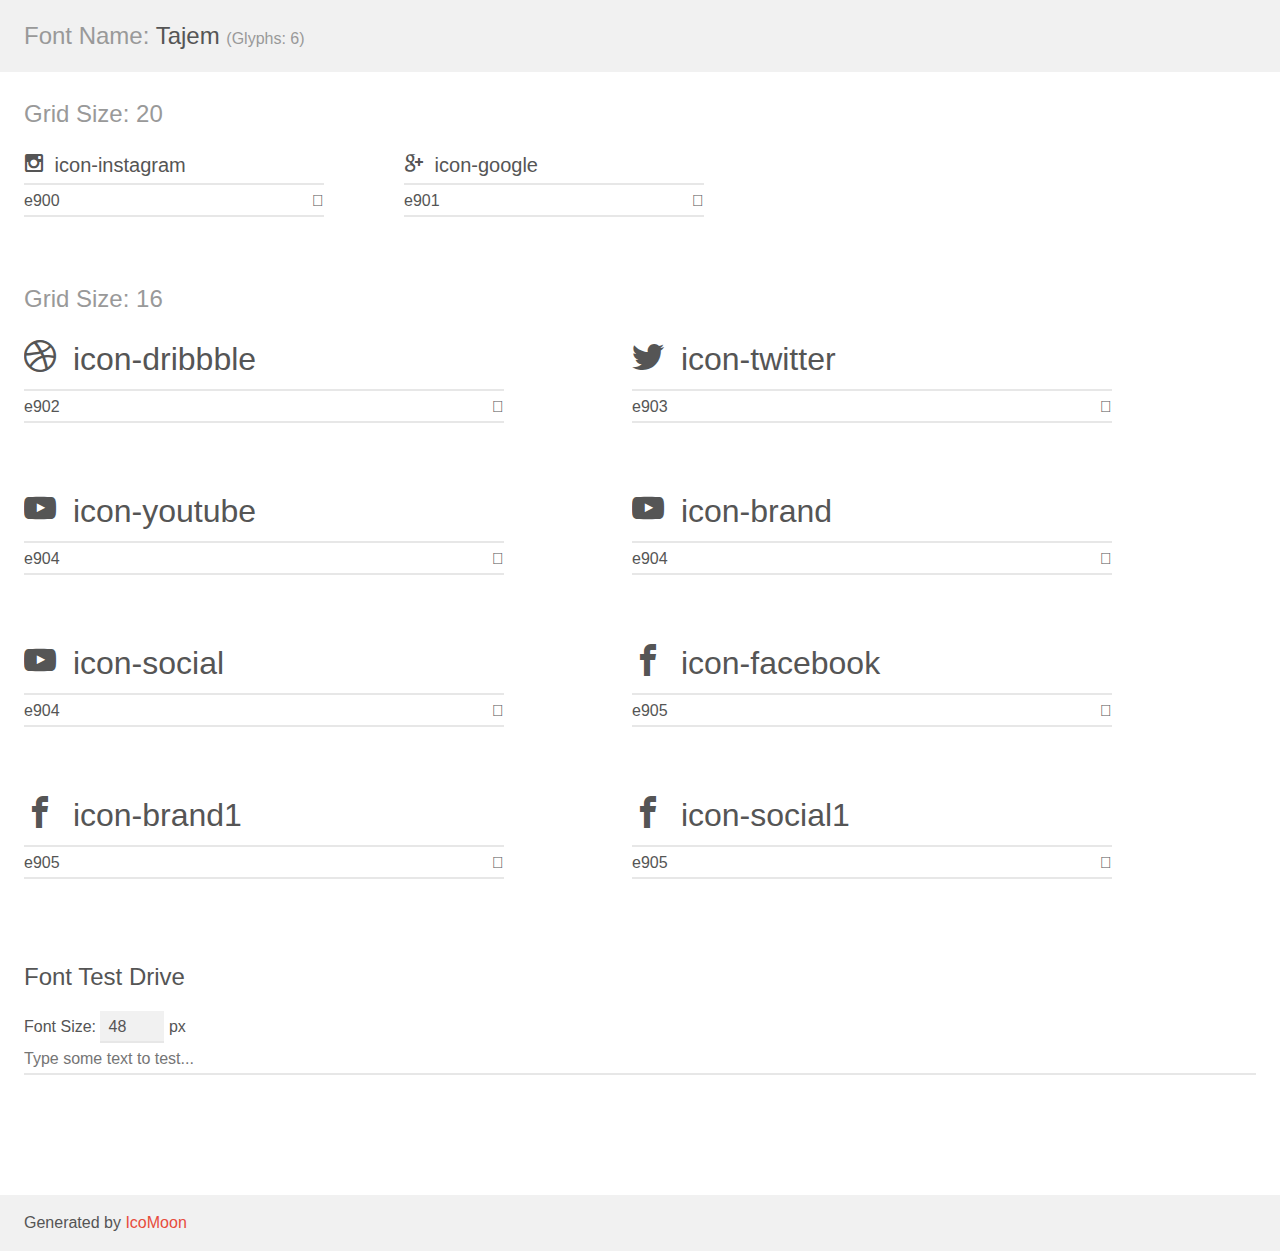
<file: img/Tajem-v1.0/demo.html>
<!doctype html>
<html>
<head>
    <meta charset="utf-8">
    <title>IcoMoon Demo</title>
    <meta name="description" content="An Icon Font Generated By IcoMoon.io">
    <meta name="viewport" content="width=device-width, initial-scale=1">
    <link rel="stylesheet" href="demo-files/demo.css">
    <link rel="stylesheet" href="style.css"></head>
<body>
    <div class="bgc1 clearfix">
        <h1 class="mhmm mvm"><span class="fgc1">Font Name:</span> Tajem <small class="fgc1">(Glyphs:&nbsp;6)</small></h1>
    </div>
    <div class="clearfix mhl ptl">
        <h1 class="mvm mtn fgc1">Grid Size: 20</h1>
        <div class="glyph fs1">
            <div class="clearfix bshadow0 pbs">
                <span class="icon-instagram"></span>
                <span class="mls"> icon-instagram</span>
            </div>
            <fieldset class="fs0 size1of1 clearfix hidden-false">
                <input type="text" readonly value="e900" class="unit size1of2" />
                <input type="text" maxlength="1" readonly value="&#xe900;" class="unitRight size1of2 talign-right" />
            </fieldset>
            <div class="fs0 bshadow0 clearfix hidden-true">
                <span class="unit pvs fgc1">liga: </span>
                <input type="text" readonly value="" class="liga unitRight" />
            </div>
        </div>
        <div class="glyph fs1">
            <div class="clearfix bshadow0 pbs">
                <span class="icon-google"></span>
                <span class="mls"> icon-google</span>
            </div>
            <fieldset class="fs0 size1of1 clearfix hidden-false">
                <input type="text" readonly value="e901" class="unit size1of2" />
                <input type="text" maxlength="1" readonly value="&#xe901;" class="unitRight size1of2 talign-right" />
            </fieldset>
            <div class="fs0 bshadow0 clearfix hidden-true">
                <span class="unit pvs fgc1">liga: </span>
                <input type="text" readonly value="" class="liga unitRight" />
            </div>
        </div>
    </div>
    <div class="clearfix mhl ptl">
        <h1 class="mvm mtn fgc1">Grid Size: 16</h1>
        <div class="glyph fs2">
            <div class="clearfix bshadow0 pbs">
                <span class="icon-dribbble"></span>
                <span class="mls"> icon-dribbble</span>
            </div>
            <fieldset class="fs0 size1of1 clearfix hidden-false">
                <input type="text" readonly value="e902" class="unit size1of2" />
                <input type="text" maxlength="1" readonly value="&#xe902;" class="unitRight size1of2 talign-right" />
            </fieldset>
            <div class="fs0 bshadow0 clearfix hidden-true">
                <span class="unit pvs fgc1">liga: </span>
                <input type="text" readonly value="" class="liga unitRight" />
            </div>
        </div>
        <div class="glyph fs2">
            <div class="clearfix bshadow0 pbs">
                <span class="icon-twitter"></span>
                <span class="mls"> icon-twitter</span>
            </div>
            <fieldset class="fs0 size1of1 clearfix hidden-false">
                <input type="text" readonly value="e903" class="unit size1of2" />
                <input type="text" maxlength="1" readonly value="&#xe903;" class="unitRight size1of2 talign-right" />
            </fieldset>
            <div class="fs0 bshadow0 clearfix hidden-true">
                <span class="unit pvs fgc1">liga: </span>
                <input type="text" readonly value="" class="liga unitRight" />
            </div>
        </div>
        <div class="glyph fs2">
            <div class="clearfix bshadow0 pbs">
                <span class="icon-youtube"></span>
                <span class="mls"> icon-youtube</span>
            </div>
            <fieldset class="fs0 size1of1 clearfix hidden-false">
                <input type="text" readonly value="e904" class="unit size1of2" />
                <input type="text" maxlength="1" readonly value="&#xe904;" class="unitRight size1of2 talign-right" />
            </fieldset>
            <div class="fs0 bshadow0 clearfix hidden-true">
                <span class="unit pvs fgc1">liga: </span>
                <input type="text" readonly value="" class="liga unitRight" />
            </div>
        </div>
        <div class="glyph fs2">
            <div class="clearfix bshadow0 pbs">
                <span class="icon-brand"></span>
                <span class="mls"> icon-brand</span>
            </div>
            <fieldset class="fs0 size1of1 clearfix hidden-false">
                <input type="text" readonly value="e904" class="unit size1of2" />
                <input type="text" maxlength="1" readonly value="&#xe904;" class="unitRight size1of2 talign-right" />
            </fieldset>
            <div class="fs0 bshadow0 clearfix hidden-true">
                <span class="unit pvs fgc1">liga: </span>
                <input type="text" readonly value="" class="liga unitRight" />
            </div>
        </div>
        <div class="glyph fs2">
            <div class="clearfix bshadow0 pbs">
                <span class="icon-social"></span>
                <span class="mls"> icon-social</span>
            </div>
            <fieldset class="fs0 size1of1 clearfix hidden-false">
                <input type="text" readonly value="e904" class="unit size1of2" />
                <input type="text" maxlength="1" readonly value="&#xe904;" class="unitRight size1of2 talign-right" />
            </fieldset>
            <div class="fs0 bshadow0 clearfix hidden-true">
                <span class="unit pvs fgc1">liga: </span>
                <input type="text" readonly value="" class="liga unitRight" />
            </div>
        </div>
        <div class="glyph fs2">
            <div class="clearfix bshadow0 pbs">
                <span class="icon-facebook"></span>
                <span class="mls"> icon-facebook</span>
            </div>
            <fieldset class="fs0 size1of1 clearfix hidden-false">
                <input type="text" readonly value="e905" class="unit size1of2" />
                <input type="text" maxlength="1" readonly value="&#xe905;" class="unitRight size1of2 talign-right" />
            </fieldset>
            <div class="fs0 bshadow0 clearfix hidden-true">
                <span class="unit pvs fgc1">liga: </span>
                <input type="text" readonly value="" class="liga unitRight" />
            </div>
        </div>
        <div class="glyph fs2">
            <div class="clearfix bshadow0 pbs">
                <span class="icon-brand1"></span>
                <span class="mls"> icon-brand1</span>
            </div>
            <fieldset class="fs0 size1of1 clearfix hidden-false">
                <input type="text" readonly value="e905" class="unit size1of2" />
                <input type="text" maxlength="1" readonly value="&#xe905;" class="unitRight size1of2 talign-right" />
            </fieldset>
            <div class="fs0 bshadow0 clearfix hidden-true">
                <span class="unit pvs fgc1">liga: </span>
                <input type="text" readonly value="" class="liga unitRight" />
            </div>
        </div>
        <div class="glyph fs2">
            <div class="clearfix bshadow0 pbs">
                <span class="icon-social1"></span>
                <span class="mls"> icon-social1</span>
            </div>
            <fieldset class="fs0 size1of1 clearfix hidden-false">
                <input type="text" readonly value="e905" class="unit size1of2" />
                <input type="text" maxlength="1" readonly value="&#xe905;" class="unitRight size1of2 talign-right" />
            </fieldset>
            <div class="fs0 bshadow0 clearfix hidden-true">
                <span class="unit pvs fgc1">liga: </span>
                <input type="text" readonly value="" class="liga unitRight" />
            </div>
        </div>
    </div>

    <!--[if gt IE 8]><!-->
    <div class="mhl clearfix mbl">
        <h1>Font Test Drive</h1>
        <label>
            Font Size: <input id="fontSize" type="number" class="textbox0 mbm"
            min="8" value="48" />
            px
        </label>
        <input id="testText" type="text" class="phl size1of1 mvl"
        placeholder="Type some text to test..." value=""/>
        <div id="testDrive" class="icon-" style="font-family: Tajem">&nbsp;
        </div>
    </div>
    <!--<![endif]-->
    <div class="bgc1 clearfix">
        <p class="mhl">Generated by <a href="https://icomoon.io/app">IcoMoon</a></p>
    </div>

    <script src="demo-files/demo.js"></script>
</body>
</html>
</file>
<file: img/Tajem-v1.0/demo-files/demo.css>
body {
  padding: 0;
  margin: 0;
  font-family: sans-serif;
  font-size: 1em;
  line-height: 1.5;
  color: #555;
  background: #fff;
}
h1 {
  font-size: 1.5em;
  font-weight: normal;
}
small {
  font-size: .66666667em;
}
a {
  color: #e74c3c;
  text-decoration: none;
}
a:hover, a:focus {
  box-shadow: 0 1px #e74c3c;
}
.bshadow0, input {
  box-shadow: inset 0 -2px #e7e7e7;
}
input:hover {
  box-shadow: inset 0 -2px #ccc;
}
input, fieldset {
  font-family: sans-serif;
  font-size: 1em;
  margin: 0;
  padding: 0;
  border: 0;
}
input {
  color: inherit;
  line-height: 1.5;
  height: 1.5em;
  padding: .25em 0;
}
input:focus {
  outline: none;
  box-shadow: inset 0 -2px #449fdb;
}
.glyph {
  font-size: 16px;
  width: 15em;
  padding-bottom: 1em;
  margin-right: 4em;
  margin-bottom: 1em;
  float: left;
  overflow: hidden;
}
.liga {
  width: 80%;
  width: calc(100% - 2.5em);
}
.talign-right {
  text-align: right;
}
.talign-center {
  text-align: center;
}
.bgc1 {
  background: #f1f1f1;
}
.fgc1 {
  color: #999;
}
.fgc0 {
  color: #000;
}
p {
  margin-top: 1em;
  margin-bottom: 1em;
}
.mvm {
  margin-top: .75em;
  margin-bottom: .75em;
}
.mtn {
  margin-top: 0;
}
.mtl, .mal {
  margin-top: 1.5em;
}
.mbl, .mal {
  margin-bottom: 1.5em;
}
.mal, .mhl {
  margin-left: 1.5em;
  margin-right: 1.5em;
}
.mhmm {
  margin-left: 1em;
  margin-right: 1em;
}
.mls {
  margin-left: .25em;
}
.ptl {
  padding-top: 1.5em;
}
.pbs, .pvs {
  padding-bottom: .25em;
}
.pvs, .pts {
  padding-top: .25em;
}
.unit {
  float: left;
}
.unitRight {
  float: right;
}
.size1of2 {
  width: 50%;
}
.size1of1 {
  width: 100%;
}
.clearfix:before, .clearfix:after {
  content: " ";
  display: table;
}
.clearfix:after {
  clear: both;
}
.hidden-true {
  display: none;
}
.textbox0 {
  width: 3em;
  background: #f1f1f1;
  padding: .25em .5em;
  line-height: 1.5;
  height: 1.5em;
}
#testDrive {
  display: block;
  padding-top: 24px;
  line-height: 1.5;
}
.fs0 {
  font-size: 16px;
}
.fs1 {
  font-size: 20px;
}
.fs2 {
  font-size: 32px;
}
</file>
<file: img/Tajem-v1.0/style.css>
@font-face {
  font-family: 'Tajem';
  src:  url('fonts/Tajem.eot?peceh7');
  src:  url('fonts/Tajem.eot?peceh7#iefix') format('embedded-opentype'),
    url('fonts/Tajem.ttf?peceh7') format('truetype'),
    url('fonts/Tajem.woff?peceh7') format('woff'),
    url('fonts/Tajem.svg?peceh7#Tajem') format('svg');
  font-weight: normal;
  font-style: normal;
  font-display: block;
}

[class^="icon-"], [class*=" icon-"] {
  /* use !important to prevent issues with browser extensions that change fonts */
  font-family: 'Tajem' !important;
  speak: none;
  font-style: normal;
  font-weight: normal;
  font-variant: normal;
  text-transform: none;
  line-height: 1;

  /* Better Font Rendering =========== */
  -webkit-font-smoothing: antialiased;
  -moz-osx-font-smoothing: grayscale;
}

.icon-instagram:before {
  content: "\e900";
}
.icon-google:before {
  content: "\e901";
}
.icon-dribbble:before {
  content: "\e902";
}
.icon-twitter:before {
  content: "\e903";
}
.icon-youtube:before {
  content: "\e904";
}
.icon-brand:before {
  content: "\e904";
}
.icon-social:before {
  content: "\e904";
}
.icon-facebook:before {
  content: "\e905";
}
.icon-brand1:before {
  content: "\e905";
}
.icon-social1:before {
  content: "\e905";
}
</file>
